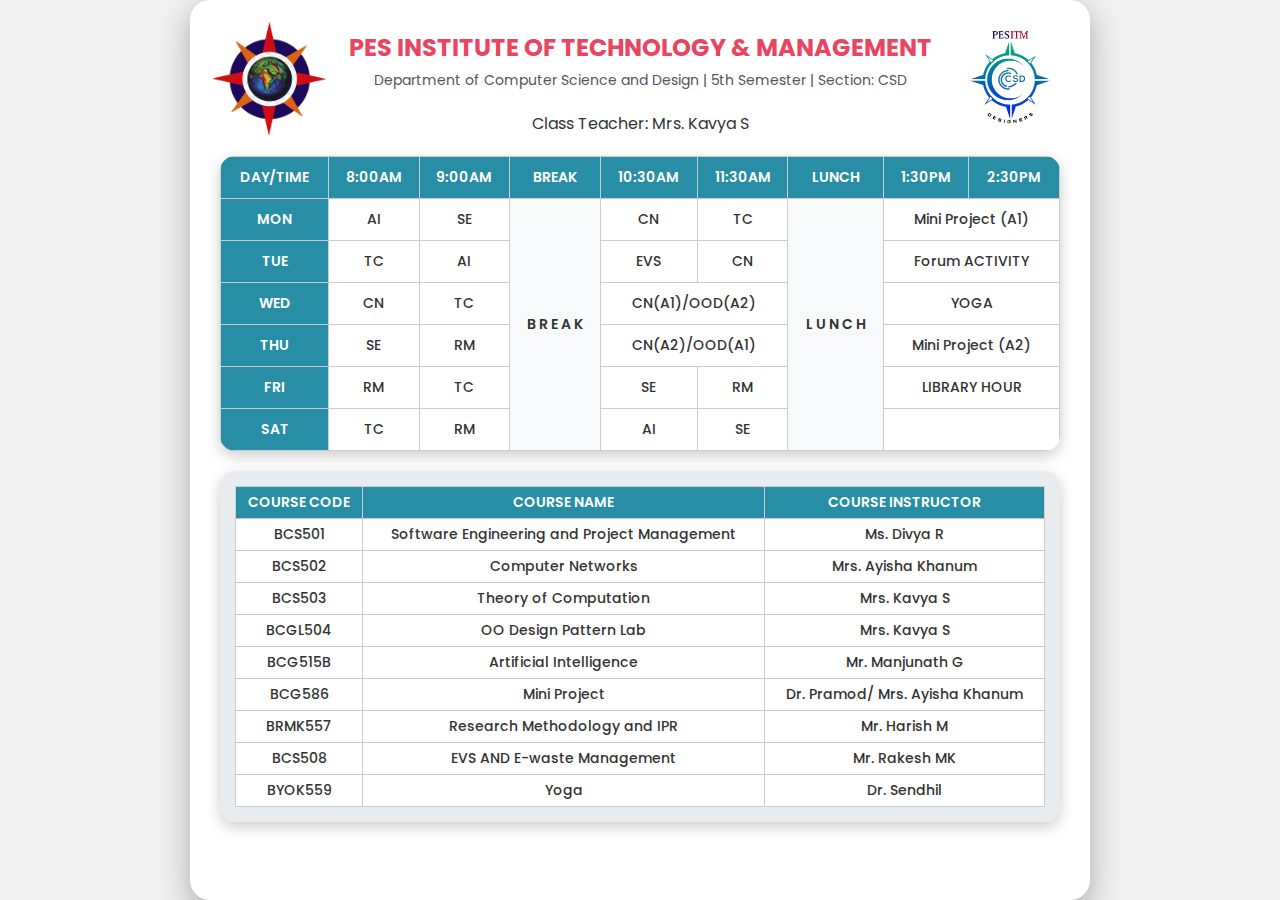
<file: timetable.html>
<!DOCTYPE html>
<html lang="en">

<head>
    <meta charset="UTF-8">
    <meta name="viewport" content="width=device-width, initial-scale=1.0">
    <title>Updated Stylish Timetable</title>
    <style>
        @import url('https://fonts.googleapis.com/css2?family=Poppins:wght@300;400;600;700&display=swap');

        * {
            box-sizing: border-box;
            margin: 0;
            padding: 0;
            font-family: 'Poppins', sans-serif;
        }

        body {
            font-family: 'Poppins', sans-serif;
            background-color: #f0f0f0; /* Light grey background */
            display: flex;
            justify-content: center;
            align-items: center;
            min-height: 100vh;
            color: #333; /* Dark text color */
        }

        .timetable-container {
            width: 900px; /* Adjusted width */
            height: 900px; /* Fixed height to make it square */
            background: #ffffff; /* White background for container */
            border-radius: 20px;
            box-shadow: 0 10px 30px rgba(0, 0, 0, 0.3);
            overflow: hidden;
            padding: 30px;
            position: relative; /* For logo positioning */
        }

        .header {
            text-align: center;
            margin-bottom: 20px;
        }

        .header h1 {
            font-size: 24px;
            font-weight: 700;
            color: #e94560; /* Keeping header color */
            margin-bottom: 5px;
        }

        .header p {
            font-size: 14px;
            color: #555; /* Darker grey for subheader */
        }

        .class-teacher {
            text-align: center;
            font-size: 16px;
            color: #333; /* Dark text for teacher name */
            margin-bottom: 20px;
        }

        .timetable {
            background-color: #f4f4f4; /* Light grey background for timetable */
            border-radius: 15px;
            overflow: hidden;
            box-shadow: 0 5px 15px rgba(0, 0, 0, 0.2);
            margin-bottom: 20px;
            height: auto; /* Changed to auto to fit content */
        }

        .course-details {
            background-color: #e9ecef; /* Light grey for course details */
            border-radius: 15px;
            padding: 15px;
            box-shadow: 0 5px 15px rgba(0, 0, 0, 0.2);
            margin-bottom: 20px;
            height: auto; /* Changed to auto to fit content */
        }

        .logo-left,
        .logo-right {
            position: absolute;
            top: 20px;
            width: 120px;
            height: 120px;
            object-fit: contain;
        }

        .logo-left {
            left: 20px;
        }

        .logo-right {
            right: 20px;
        }

        table {
            width: 100%;
            border-collapse: collapse; /* For inner borders */
        }

        th,
        td {
            padding: 10px 5px; /* Reduced padding for course table */
            text-align: center;
            font-size: 14px;
            border: 1px solid #ccc; /* Grey border for tables */
        }

        th {
            background-color: #278ea5; /* Blue header */
            color: #ffffff; /* White text for header */
            font-weight: 600;
            text-transform: uppercase;
        }

        /* Added styles for break and lunch headers */
        .break-header,
        .lunch-header {
            background-color: #278ea5; /* Match the other headers */
            color: #ffffff;
            font-weight: 600;
        }

        td {
            background-color: #ffffff; /* White for table cells */
            color: #333; /* Dark text for cells */
            font-weight: 500;
        }

        .day {
            background-color: #278ea5; /* Day column background */
            color: #ffffff; /* White text for days */
            font-weight: 600;
        }

        .br {
            background-color: #f8f9fa; /* Light grey for break cells */
            color: #333; /* Dark text */
            font-weight: 600;
        }

        .course-table {
            width: 100%;
            border-collapse: collapse; /* For inner borders */
        }

        .course-table th,
        .course-table td {
            padding: 5px; /* Reduced padding for course table cells */
            border: 1px solid #ccc; /* Grey border for course table */
        }

        .course-table th {
            background-color: #278ea5; /* Keeping the same header color */
            color: #ffffff; /* White text for header */
        }

        @media (max-width: 900px) {
            .timetable-container {
                width: 100%;
                border-radius: 0;
                padding: 20px;
            }

            .header h1 {
                font-size: 20px;
            }

            .header p,
            .class-teacher {
                font-size: 12px;
            }

            th,
            td {
                padding: 10px 5px;
                font-size: 12px;
            }
        }
    </style>
    <script>
        // Function to go back to the previous page after 5 seconds
        function goBackToChatbot() {
            setTimeout(function() {
                window.history.back(); // Go back to the previous page (chatbot)
            }, 7000); // 7000 milliseconds = thala seconds
        }

        // Call the function when the page loads
        window.onload = goBackToChatbot;
    </script>
</head>

<body>
    <div class="timetable-container">
        <img src="static/logo1.png" alt="Logo 1" class="logo-left">
        <img src="static/logo2.png" alt="Logo 2" class="logo-right">
        <div class="header">
            <h1>PES INSTITUTE OF TECHNOLOGY & MANAGEMENT</h1>
            <p>Department of Computer Science and Design | 5th Semester | Section: CSD</p>
        </div>
        <div class="class-teacher">
            Class Teacher: Mrs. Kavya S
        </div>
        <div class="timetable">
            <table class="timetable-table">
                <tr>
                    <th>Day/Time</th>
                    <th>8:00AM</th>
                    <th>9:00AM</th>
                    <th class="break-header">Break</th>
                    <th>10:30AM</th>
                    <th>11:30AM</th>
                    <th class="lunch-header">Lunch</th>
                    <th>1:30PM</th>
                    <th>2:30PM</th>
                </tr>
                <tr>
                    <td class="day">MON</td>
                    <td>AI</td>
                    <td>SE</td>
                    <td rowspan="6" class="br">B R E A K</td>
                    <td>CN</td>
                    <td>TC</td>
                    <td rowspan="6" class="br">L U N C H</td>
                    <td colspan="2">Mini Project (A1)</td>
                </tr>
                <tr>
                    <td class="day">TUE</td>
                    <td>TC</td>
                    <td>AI</td>
                    <td>EVS</td>
                    <td>CN</td>
                    <td colspan="2">Forum ACTIVITY</td>
                </tr>
                <tr>
                    <td class="day">WED</td>
                    <td>CN</td>
                    <td>TC</td>
                    <td colspan="2">CN(A1)/OOD(A2)</td>
                    <td colspan="2">YOGA</td>
                </tr>
                <tr>
                    <td class="day">THU</td>
                    <td>SE</td>
                    <td>RM</td>
                    <td colspan="2">CN(A2)/OOD(A1)</td>
                    <td colspan="2">Mini Project (A2)</td>
                </tr>
                <tr>
                    <td class="day">FRI</td>
                    <td>RM</td>
                    <td>TC</td>
                    <td>SE</td>
                    <td>RM</td>
                    <td colspan="2">LIBRARY HOUR</td>
                </tr>
                <tr>
                    <td class="day">SAT</td>
                    <td>TC</td>
                    <td>RM</td>
                    <td>AI</td>
                    <td>SE</td>
                    <td colspan="2"></td>
                </tr>
            </table>
        </div>
        <div class="course-details">
            <table class="course-table">
                <tr>
                    <th>Course code</th>
                    <th>Course name</th>
                    <th>Course instructor</th>
                </tr>
                <tr>
                    <td>BCS501</td>
                    <td>Software Engineering and Project Management</td>
                    <td>Ms. Divya R</td>
                </tr>
                <tr>
                    <td>BCS502</td>
                    <td>Computer Networks</td>
                    <td>Mrs. Ayisha Khanum</td>
                </tr>
                <tr>
                    <td>BCS503</td>
                    <td>Theory of Computation</td>
                    <td>Mrs. Kavya S</td>
                </tr>
                <tr>
                    <td>BCGL504</td>
                    <td>OO Design Pattern Lab</td>
                    <td>Mrs. Kavya S</td>
                </tr>
                <tr>
                    <td>BCG515B</td>
                    <td>Artificial Intelligence</td>
                    <td>Mr. Manjunath G</td>
                </tr>
                <tr>
                    <td>BCG586</td>
                    <td>Mini Project</td>
                    <td>Dr. Pramod/ Mrs. Ayisha Khanum</td>
                </tr>
                <tr>
                    <td>BRMK557</td>
                    <td>Research Methodology and IPR</td>
                    <td>Mr. Harish M</td>
                </tr>
                <tr>
                    <td>BCS508</td>
                    <td>EVS AND E-waste Management</td>
                    <td>Mr. Rakesh MK</td>
                </tr>
                <tr>
                    <td>BYOK559</td>
                    <td>Yoga</td>
                    <td>Dr. Sendhil</td>
                </tr>
            </table>
        </div>
    </div>
</body>

</html>
</file>
